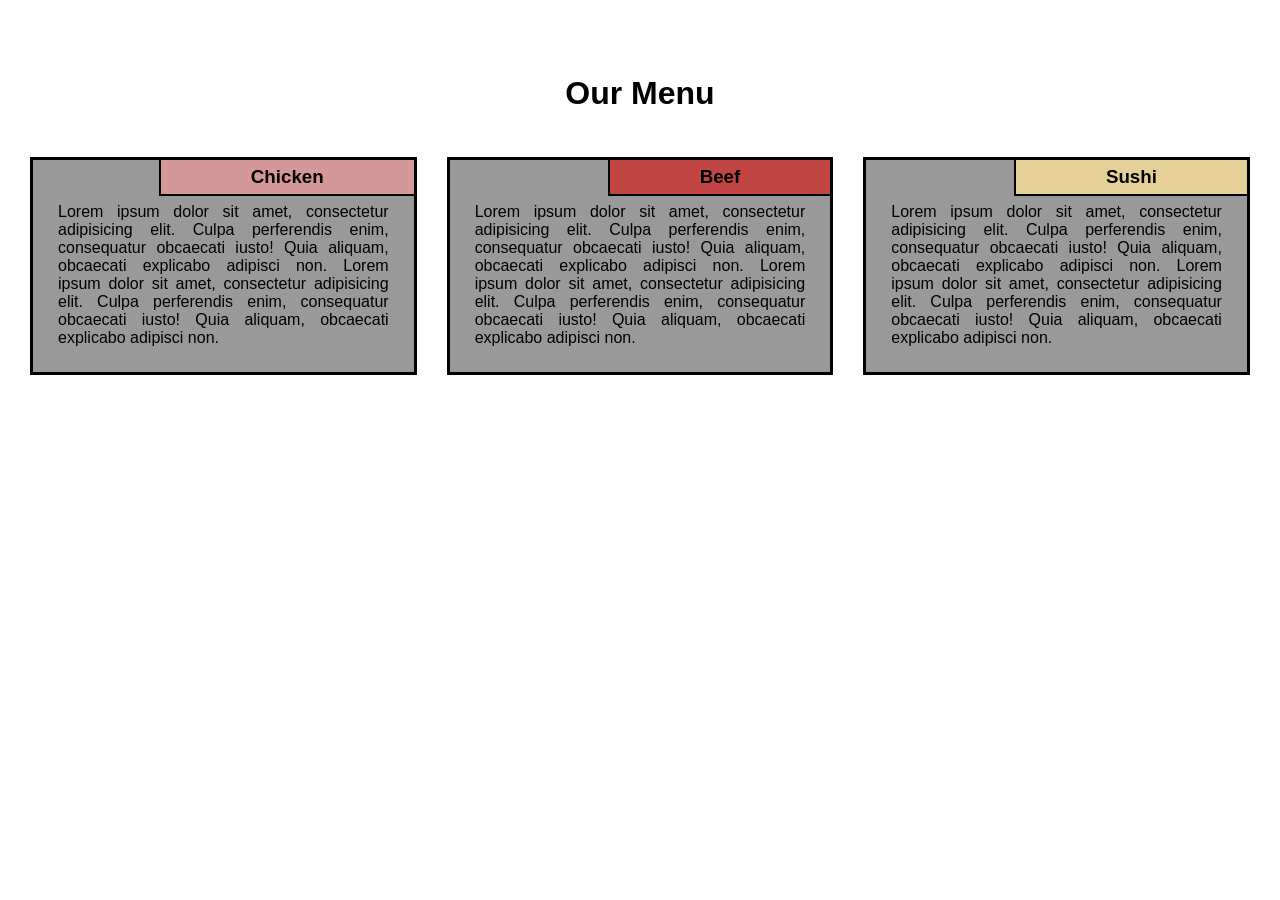
<file: module2-solution/index.html>
<!DOCTYPE html>
<html>
<head>
  <meta charset="utf-8">
  <meta name="viewport" content="width=device-width, initial-scale=1">
  <title>Assignment Solution For Module 2</title>
  <link href='css/style.css' rel='stylesheet' type='text/css'>
</head>
<body>
  <div class="container">
    <div class="row">

    <h1 class="menu-title">Our Menu</h1>
      <div class="col-lg-4">
        <div class="item">
          <div class="item-title" id="title-one">
            <h3>Chicken</h3>
          </div>
          <p>
            Lorem ipsum dolor sit amet, consectetur adipisicing elit. Culpa perferendis enim, consequatur obcaecati iusto! Quia aliquam, obcaecati explicabo adipisci non. Lorem ipsum dolor sit amet, consectetur adipisicing elit. Culpa perferendis enim, consequatur obcaecati iusto! Quia aliquam, obcaecati explicabo adipisci non.
          </p>
        </div>
      </div>
      <div class="col-lg-4">
        <div class="item">
         <div class="item-title" id="title-two">
          <h3>Beef</h3>
        </div>
        <p>
          Lorem ipsum dolor sit amet, consectetur adipisicing elit. Culpa perferendis enim, consequatur obcaecati iusto! Quia aliquam, obcaecati explicabo adipisci non. Lorem ipsum dolor sit amet, consectetur adipisicing elit. Culpa perferendis enim, consequatur obcaecati iusto! Quia aliquam, obcaecati explicabo adipisci non.
        </p>
      </div>
    </div>
    <div class="col-lg-4 col-lg-tablet">
      <div class="item">
       <div class="item-title" id="title-three">
        <h3>Sushi</h3>
      </div>
      <p>
        Lorem ipsum dolor sit amet, consectetur adipisicing elit. Culpa perferendis enim, consequatur obcaecati iusto! Quia aliquam, obcaecati explicabo adipisci non. Lorem ipsum dolor sit amet, consectetur adipisicing elit. Culpa perferendis enim, consequatur obcaecati iusto! Quia aliquam, obcaecati explicabo adipisci non.
      </p>
    </div>
  </div>

</div>
</div>
</body>
</html>
</file>
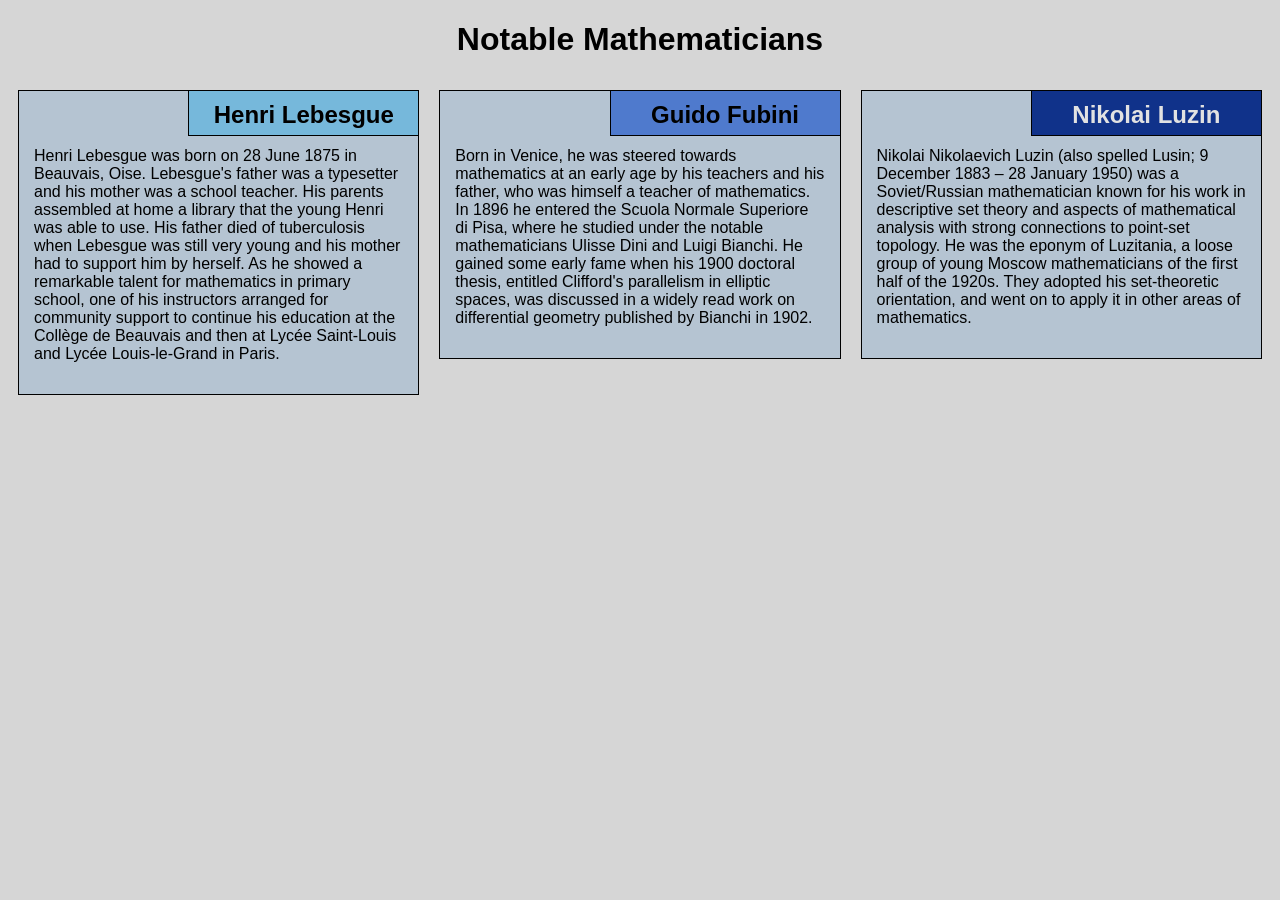
<file: module2_solution/index.html>
<!DOCTYPE html>
<html lang="en">
<head>
    <meta charset="utf-8">
    <meta name="viewport" content="width=device-width, initial-scale=1">
    <title>Assignment Solution for Module 2</title>
    <link rel="stylesheet" href="css/style.css">
</head>

<body>
    <h1>Notable Mathematicians</h1>
    <div class="row">
        <div class="col-lg-4 col-md-6 col-sm-12">
            <section class="lebesgue">
                <h2>Henri Lebesgue</h2>
                <p>
                    Henri Lebesgue was born on 28 June 1875 in Beauvais, Oise. Lebesgue's father was a typesetter and his mother was a school teacher. His parents assembled at home a library that the young Henri was able to use. His father died of tuberculosis when Lebesgue
                    was still very young and his mother had to support him by herself. As he showed a remarkable talent for mathematics in primary school, one of his instructors arranged for community support to continue his education at the Collège de
                    Beauvais and then at Lycée Saint-Louis and Lycée Louis-le-Grand in Paris.
                </p>
            </section>
        </div>
        <div class="col-lg-4 col-md-6 col-sm-12">
            <section class="fubini">
                <h2>Guido Fubini</h2>
                <p>
                    Born in Venice, he was steered towards mathematics at an early age by his teachers and his father, who was himself a teacher of mathematics. In 1896 he entered the Scuola Normale Superiore di Pisa, where he studied under the notable mathematicians Ulisse
                    Dini and Luigi Bianchi. He gained some early fame when his 1900 doctoral thesis, entitled Clifford's parallelism in elliptic spaces, was discussed in a widely read work on differential geometry published by Bianchi in 1902.
                </p>
            </section>
        </div>
        <div class="col-lg-4 col-md-12 col-sm-12">
            <section class="luzin">
                <h2>Nikolai Luzin</h2>
                <p>
                    Nikolai Nikolaevich Luzin (also spelled Lusin;   9 December 1883 – 28 January 1950) was a Soviet/Russian mathematician known for his work in descriptive set theory and aspects of mathematical analysis with strong connections to point-set topology. He was
                    the eponym of Luzitania, a loose group of young Moscow mathematicians of the first half of the 1920s. They adopted his set-theoretic orientation, and went on to apply it in other areas of mathematics.
                </p>
            </section>
        </div>
    </div>
</body>

</html>
</file>
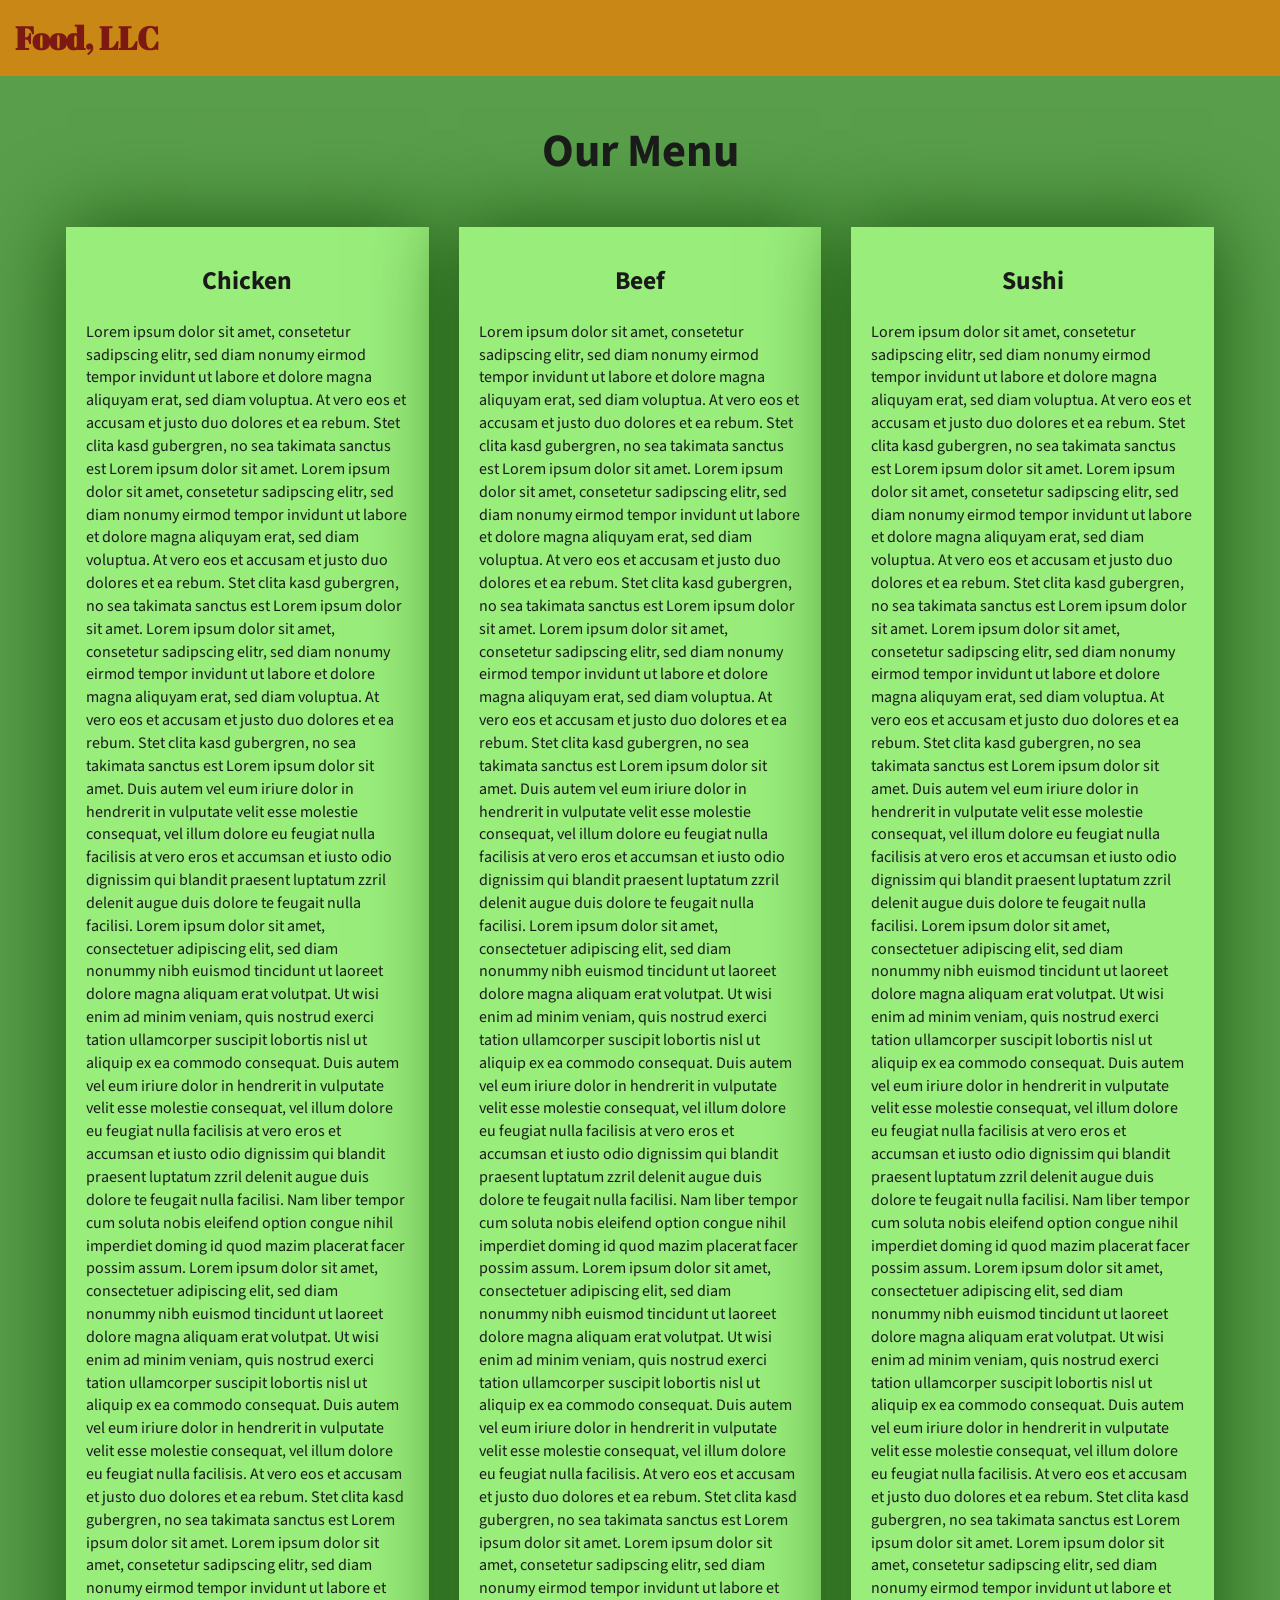
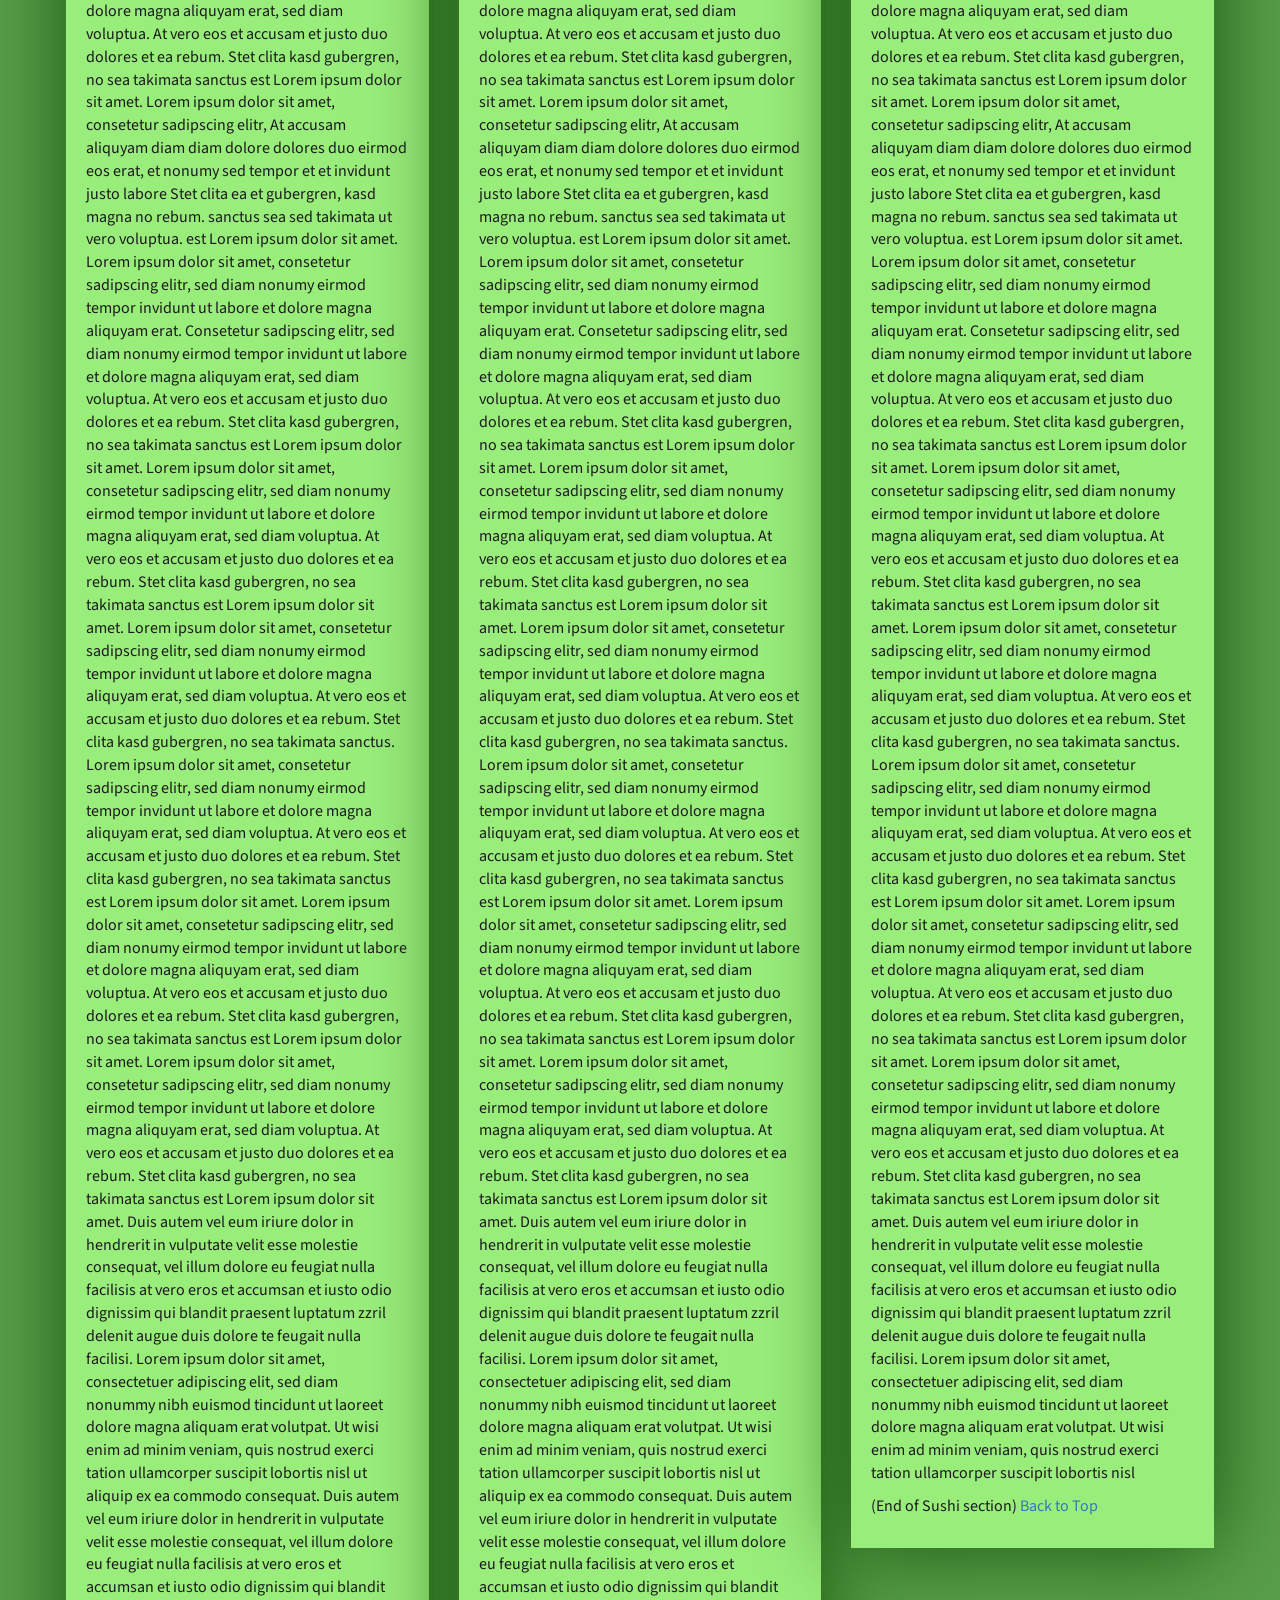
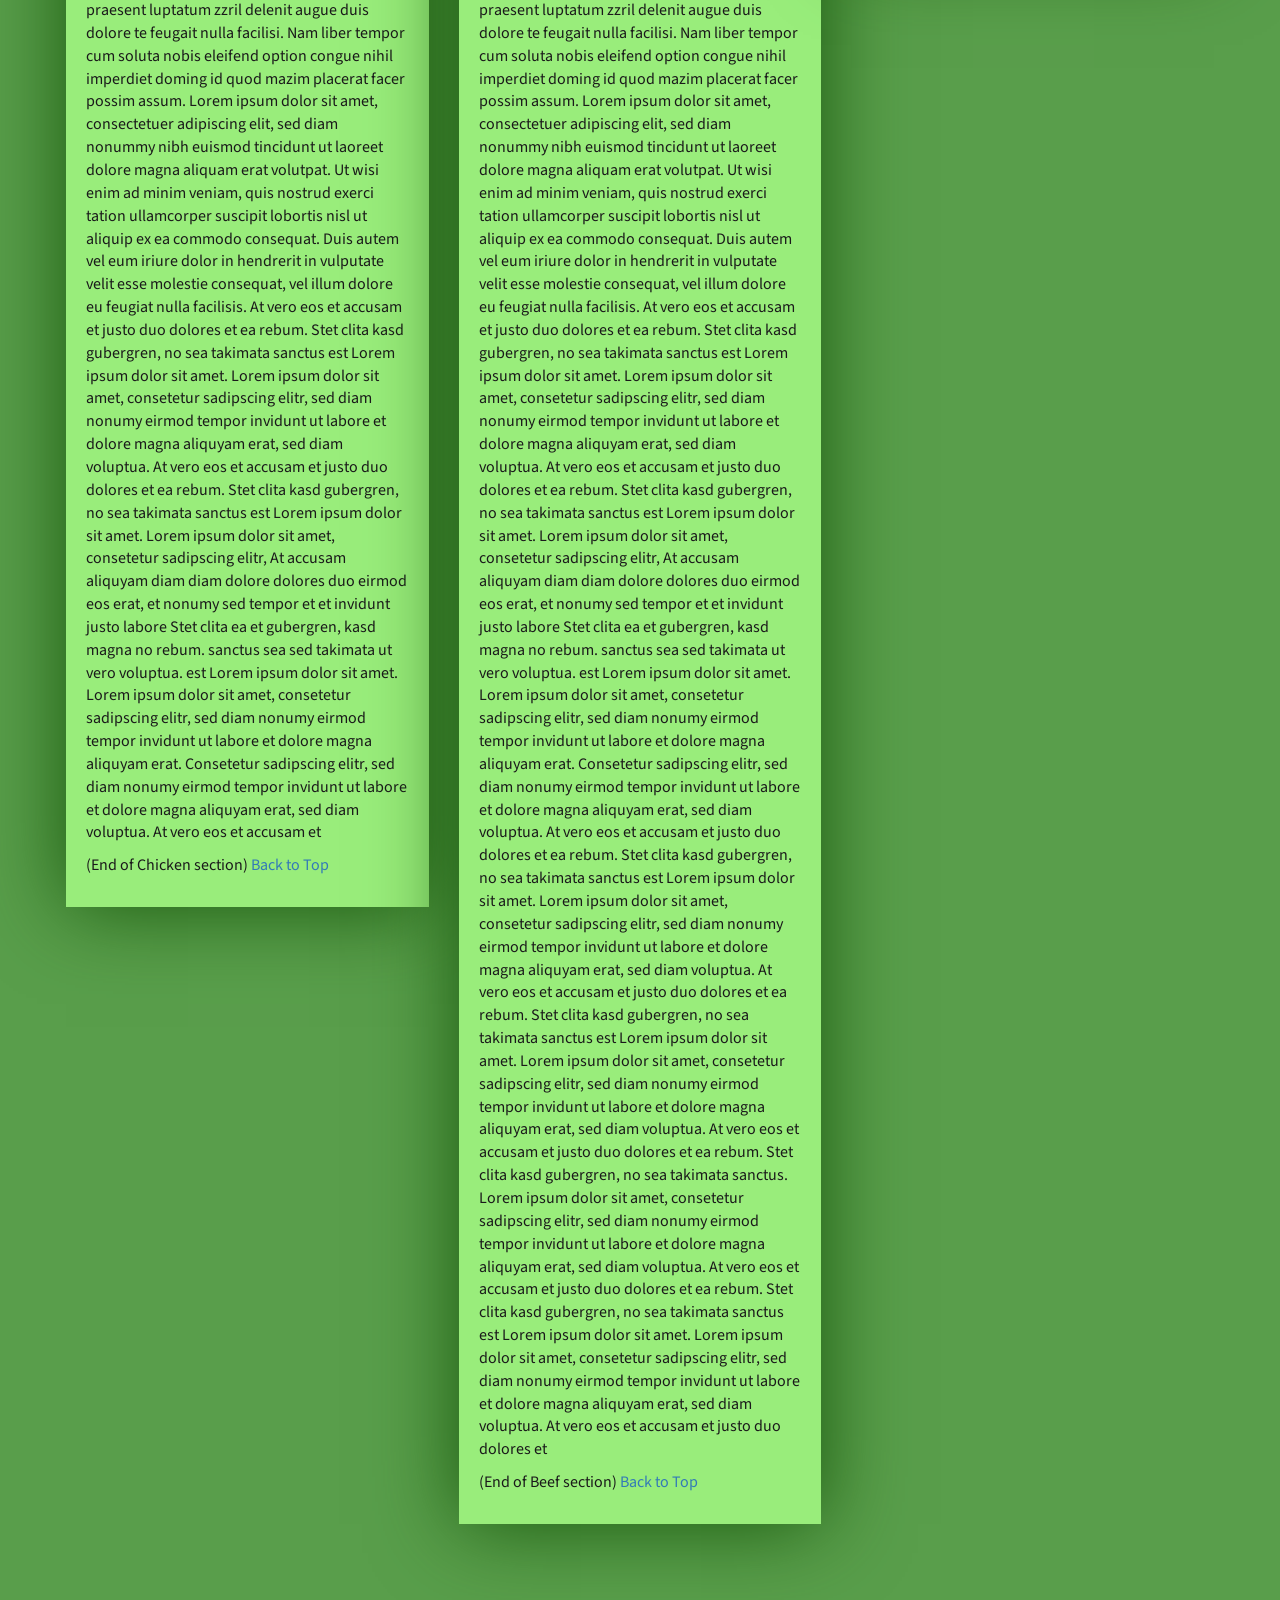
<file: module3_solution/index.html>
<!DOCTYPE html>
<html lang="zxx">

<head>
    <meta charset="utf-8">
    <meta http-equiv="X-UA-Compatible" content="IE=edge">
    <meta name="viewport" content="width=device-width, initial-scale=1">
    <title>Assignment Solution for Module 3</title>
    <link rel="stylesheet" href="css/bootstrap.min.css">
    <link rel="stylesheet" href="css/styles.css">
    <link href="https://fonts.googleapis.com/css?family=Source+Sans+Pro" rel="stylesheet">
    <link href="https://fonts.googleapis.com/css?family=Abril+Fatface" rel="stylesheet">

    <!-- HTML5 shim and Respond.js for IE8 support of HTML5 elements and media queries -->
    <!-- WARNING: Respond.js doesn't work if you view the page via file:// -->
    <!--[if lt IE 9]>
      <script src="https://oss.maxcdn.com/html5shiv/3.7.2/html5shiv.min.js"></script>
      <script src="https://oss.maxcdn.com/respond/1.4.2/respond.min.js"></script>
    <![endif]-->
</head>

<body>
    <header>
        <nav id="header-nav" class="navbar navbar-default">
            <div class="container-fluid">
                <div class="navbar-header">
                    <div class="navbar-brand">
                        <a href="index.html"><h1>Food, LLC</h1></a>
                    </div>

                    <button type="button" class="navbar-toggle collapsed visible-xs" data-toggle="collapse" data-target="#collapsable-nav" aria-expanded="false">
                        <span class="sr-only">Toggle navigation</span>
                        <span class="icon-bar"></span>
                        <span class="icon-bar"></span>
                        <span class="icon-bar"></span>
                    </button>
                </div>

                <div id="collapsable-nav" class="collapse navbar-collapse">
                    <ul id="nav-list" class="nav navbar-nav navbar-right visible-xs text-center">
                        <li>
                            <a href="#chicken-tile"><br class="hidden-xs"> Chicken</a>
                        </li>
                        <li>
                            <a href="#beef-tile"><br class="hidden-xs"> Beef</a>
                        </li>
                        <li>
                            <a href="#sushi-tile"><br class="hidden-xs"> Sushi</a>
                        </li>
                    </ul>
                </div>
            </div>
        </nav>
    </header>

    <div id="main-content" class="container">
        <h2 id="top-heading" class="text-center">Our Menu</h2>
        <div id="home-tiles" class="row">
            <div class="col-md-4 col-sm-6 col-xs-12">
                <div id="chicken-tile">
                    <section>
                        <h3 class="text-center">Chicken</h3>
                        <p>
                            Lorem ipsum dolor sit amet, consetetur sadipscing elitr, sed diam nonumy eirmod tempor invidunt ut labore et dolore magna aliquyam erat, sed diam voluptua. At vero eos et accusam et justo duo dolores et ea rebum. Stet clita kasd gubergren, no sea takimata
                            sanctus est Lorem ipsum dolor sit amet. Lorem ipsum dolor sit amet, consetetur sadipscing elitr, sed diam nonumy eirmod tempor invidunt ut labore et dolore magna aliquyam erat, sed diam voluptua. At vero eos et accusam et justo
                            duo dolores et ea rebum. Stet clita kasd gubergren, no sea takimata sanctus est Lorem ipsum dolor sit amet. Lorem ipsum dolor sit amet, consetetur sadipscing elitr, sed diam nonumy eirmod tempor invidunt ut labore et dolore
                            magna aliquyam erat, sed diam voluptua. At vero eos et accusam et justo duo dolores et ea rebum. Stet clita kasd gubergren, no sea takimata sanctus est Lorem ipsum dolor sit amet. Duis autem vel eum iriure dolor in hendrerit
                            in vulputate velit esse molestie consequat, vel illum dolore eu feugiat nulla facilisis at vero eros et accumsan et iusto odio dignissim qui blandit praesent luptatum zzril delenit augue duis dolore te feugait nulla facilisi.
                            Lorem ipsum dolor sit amet, consectetuer adipiscing elit, sed diam nonummy nibh euismod tincidunt ut laoreet dolore magna aliquam erat volutpat. Ut wisi enim ad minim veniam, quis nostrud exerci tation ullamcorper suscipit
                            lobortis nisl ut aliquip ex ea commodo consequat. Duis autem vel eum iriure dolor in hendrerit in vulputate velit esse molestie consequat, vel illum dolore eu feugiat nulla facilisis at vero eros et accumsan et iusto odio dignissim
                            qui blandit praesent luptatum zzril delenit augue duis dolore te feugait nulla facilisi. Nam liber tempor cum soluta nobis eleifend option congue nihil imperdiet doming id quod mazim placerat facer possim assum. Lorem ipsum
                            dolor sit amet, consectetuer adipiscing elit, sed diam nonummy nibh euismod tincidunt ut laoreet dolore magna aliquam erat volutpat. Ut wisi enim ad minim veniam, quis nostrud exerci tation ullamcorper suscipit lobortis nisl
                            ut aliquip ex ea commodo consequat. Duis autem vel eum iriure dolor in hendrerit in vulputate velit esse molestie consequat, vel illum dolore eu feugiat nulla facilisis. At vero eos et accusam et justo duo dolores et ea rebum.
                            Stet clita kasd gubergren, no sea takimata sanctus est Lorem ipsum dolor sit amet. Lorem ipsum dolor sit amet, consetetur sadipscing elitr, sed diam nonumy eirmod tempor invidunt ut labore et dolore magna aliquyam erat, sed
                            diam voluptua. At vero eos et accusam et justo duo dolores et ea rebum. Stet clita kasd gubergren, no sea takimata sanctus est Lorem ipsum dolor sit amet. Lorem ipsum dolor sit amet, consetetur sadipscing elitr, At accusam
                            aliquyam diam diam dolore dolores duo eirmod eos erat, et nonumy sed tempor et et invidunt justo labore Stet clita ea et gubergren, kasd magna no rebum. sanctus sea sed takimata ut vero voluptua. est Lorem ipsum dolor sit amet.
                            Lorem ipsum dolor sit amet, consetetur sadipscing elitr, sed diam nonumy eirmod tempor invidunt ut labore et dolore magna aliquyam erat. Consetetur sadipscing elitr, sed diam nonumy eirmod tempor invidunt ut labore et dolore
                            magna aliquyam erat, sed diam voluptua. At vero eos et accusam et justo duo dolores et ea rebum. Stet clita kasd gubergren, no sea takimata sanctus est Lorem ipsum dolor sit amet. Lorem ipsum dolor sit amet, consetetur sadipscing
                            elitr, sed diam nonumy eirmod tempor invidunt ut labore et dolore magna aliquyam erat, sed diam voluptua. At vero eos et accusam et justo duo dolores et ea rebum. Stet clita kasd gubergren, no sea takimata sanctus est Lorem
                            ipsum dolor sit amet. Lorem ipsum dolor sit amet, consetetur sadipscing elitr, sed diam nonumy eirmod tempor invidunt ut labore et dolore magna aliquyam erat, sed diam voluptua. At vero eos et accusam et justo duo dolores et
                            ea rebum. Stet clita kasd gubergren, no sea takimata sanctus. Lorem ipsum dolor sit amet, consetetur sadipscing elitr, sed diam nonumy eirmod tempor invidunt ut labore et dolore magna aliquyam erat, sed diam voluptua. At vero
                            eos et accusam et justo duo dolores et ea rebum. Stet clita kasd gubergren, no sea takimata sanctus est Lorem ipsum dolor sit amet. Lorem ipsum dolor sit amet, consetetur sadipscing elitr, sed diam nonumy eirmod tempor invidunt
                            ut labore et dolore magna aliquyam erat, sed diam voluptua. At vero eos et accusam et justo duo dolores et ea rebum. Stet clita kasd gubergren, no sea takimata sanctus est Lorem ipsum dolor sit amet. Lorem ipsum dolor sit amet,
                            consetetur sadipscing elitr, sed diam nonumy eirmod tempor invidunt ut labore et dolore magna aliquyam erat, sed diam voluptua. At vero eos et accusam et justo duo dolores et ea rebum. Stet clita kasd gubergren, no sea takimata
                            sanctus est Lorem ipsum dolor sit amet. Duis autem vel eum iriure dolor in hendrerit in vulputate velit esse molestie consequat, vel illum dolore eu feugiat nulla facilisis at vero eros et accumsan et iusto odio dignissim qui
                            blandit praesent luptatum zzril delenit augue duis dolore te feugait nulla facilisi. Lorem ipsum dolor sit amet, consectetuer adipiscing elit, sed diam nonummy nibh euismod tincidunt ut laoreet dolore magna aliquam erat volutpat.
                            Ut wisi enim ad minim veniam, quis nostrud exerci tation ullamcorper suscipit lobortis nisl ut aliquip ex ea commodo consequat. Duis autem vel eum iriure dolor in hendrerit in vulputate velit esse molestie consequat, vel illum
                            dolore eu feugiat nulla facilisis at vero eros et accumsan et iusto odio dignissim qui blandit praesent luptatum zzril delenit augue duis dolore te feugait nulla facilisi. Nam liber tempor cum soluta nobis eleifend option congue
                            nihil imperdiet doming id quod mazim placerat facer possim assum. Lorem ipsum dolor sit amet, consectetuer adipiscing elit, sed diam nonummy nibh euismod tincidunt ut laoreet dolore magna aliquam erat volutpat. Ut wisi enim
                            ad minim veniam, quis nostrud exerci tation ullamcorper suscipit lobortis nisl ut aliquip ex ea commodo consequat. Duis autem vel eum iriure dolor in hendrerit in vulputate velit esse molestie consequat, vel illum dolore eu
                            feugiat nulla facilisis. At vero eos et accusam et justo duo dolores et ea rebum. Stet clita kasd gubergren, no sea takimata sanctus est Lorem ipsum dolor sit amet. Lorem ipsum dolor sit amet, consetetur sadipscing elitr, sed
                            diam nonumy eirmod tempor invidunt ut labore et dolore magna aliquyam erat, sed diam voluptua. At vero eos et accusam et justo duo dolores et ea rebum. Stet clita kasd gubergren, no sea takimata sanctus est Lorem ipsum dolor
                            sit amet. Lorem ipsum dolor sit amet, consetetur sadipscing elitr, At accusam aliquyam diam diam dolore dolores duo eirmod eos erat, et nonumy sed tempor et et invidunt justo labore Stet clita ea et gubergren, kasd magna no
                            rebum. sanctus sea sed takimata ut vero voluptua. est Lorem ipsum dolor sit amet. Lorem ipsum dolor sit amet, consetetur sadipscing elitr, sed diam nonumy eirmod tempor invidunt ut labore et dolore magna aliquyam erat. Consetetur
                            sadipscing elitr, sed diam nonumy eirmod tempor invidunt ut labore et dolore magna aliquyam erat, sed diam voluptua. At vero eos et accusam et
                        </p>
                        <p>
                            (End of Chicken section) <a href="#top-heading">Back to Top</a>
                        </p>
                    </section>
                </div>
            </div>
            <div class="col-md-4 col-sm-6 col-xs-12">
                <div id="beef-tile">
                    <section>
                        <h3 class="text-center">Beef</h3>
                        <p>
                            Lorem ipsum dolor sit amet, consetetur sadipscing elitr, sed diam nonumy eirmod tempor invidunt ut labore et dolore magna aliquyam erat, sed diam voluptua. At vero eos et accusam et justo duo dolores et ea rebum. Stet clita kasd gubergren, no sea takimata
                            sanctus est Lorem ipsum dolor sit amet. Lorem ipsum dolor sit amet, consetetur sadipscing elitr, sed diam nonumy eirmod tempor invidunt ut labore et dolore magna aliquyam erat, sed diam voluptua. At vero eos et accusam et justo
                            duo dolores et ea rebum. Stet clita kasd gubergren, no sea takimata sanctus est Lorem ipsum dolor sit amet. Lorem ipsum dolor sit amet, consetetur sadipscing elitr, sed diam nonumy eirmod tempor invidunt ut labore et dolore
                            magna aliquyam erat, sed diam voluptua. At vero eos et accusam et justo duo dolores et ea rebum. Stet clita kasd gubergren, no sea takimata sanctus est Lorem ipsum dolor sit amet. Duis autem vel eum iriure dolor in hendrerit
                            in vulputate velit esse molestie consequat, vel illum dolore eu feugiat nulla facilisis at vero eros et accumsan et iusto odio dignissim qui blandit praesent luptatum zzril delenit augue duis dolore te feugait nulla facilisi.
                            Lorem ipsum dolor sit amet, consectetuer adipiscing elit, sed diam nonummy nibh euismod tincidunt ut laoreet dolore magna aliquam erat volutpat. Ut wisi enim ad minim veniam, quis nostrud exerci tation ullamcorper suscipit
                            lobortis nisl ut aliquip ex ea commodo consequat. Duis autem vel eum iriure dolor in hendrerit in vulputate velit esse molestie consequat, vel illum dolore eu feugiat nulla facilisis at vero eros et accumsan et iusto odio dignissim
                            qui blandit praesent luptatum zzril delenit augue duis dolore te feugait nulla facilisi. Nam liber tempor cum soluta nobis eleifend option congue nihil imperdiet doming id quod mazim placerat facer possim assum. Lorem ipsum
                            dolor sit amet, consectetuer adipiscing elit, sed diam nonummy nibh euismod tincidunt ut laoreet dolore magna aliquam erat volutpat. Ut wisi enim ad minim veniam, quis nostrud exerci tation ullamcorper suscipit lobortis nisl
                            ut aliquip ex ea commodo consequat. Duis autem vel eum iriure dolor in hendrerit in vulputate velit esse molestie consequat, vel illum dolore eu feugiat nulla facilisis. At vero eos et accusam et justo duo dolores et ea rebum.
                            Stet clita kasd gubergren, no sea takimata sanctus est Lorem ipsum dolor sit amet. Lorem ipsum dolor sit amet, consetetur sadipscing elitr, sed diam nonumy eirmod tempor invidunt ut labore et dolore magna aliquyam erat, sed
                            diam voluptua. At vero eos et accusam et justo duo dolores et ea rebum. Stet clita kasd gubergren, no sea takimata sanctus est Lorem ipsum dolor sit amet. Lorem ipsum dolor sit amet, consetetur sadipscing elitr, At accusam
                            aliquyam diam diam dolore dolores duo eirmod eos erat, et nonumy sed tempor et et invidunt justo labore Stet clita ea et gubergren, kasd magna no rebum. sanctus sea sed takimata ut vero voluptua. est Lorem ipsum dolor sit amet.
                            Lorem ipsum dolor sit amet, consetetur sadipscing elitr, sed diam nonumy eirmod tempor invidunt ut labore et dolore magna aliquyam erat. Consetetur sadipscing elitr, sed diam nonumy eirmod tempor invidunt ut labore et dolore
                            magna aliquyam erat, sed diam voluptua. At vero eos et accusam et justo duo dolores et ea rebum. Stet clita kasd gubergren, no sea takimata sanctus est Lorem ipsum dolor sit amet. Lorem ipsum dolor sit amet, consetetur sadipscing
                            elitr, sed diam nonumy eirmod tempor invidunt ut labore et dolore magna aliquyam erat, sed diam voluptua. At vero eos et accusam et justo duo dolores et ea rebum. Stet clita kasd gubergren, no sea takimata sanctus est Lorem
                            ipsum dolor sit amet. Lorem ipsum dolor sit amet, consetetur sadipscing elitr, sed diam nonumy eirmod tempor invidunt ut labore et dolore magna aliquyam erat, sed diam voluptua. At vero eos et accusam et justo duo dolores et
                            ea rebum. Stet clita kasd gubergren, no sea takimata sanctus. Lorem ipsum dolor sit amet, consetetur sadipscing elitr, sed diam nonumy eirmod tempor invidunt ut labore et dolore magna aliquyam erat, sed diam voluptua. At vero
                            eos et accusam et justo duo dolores et ea rebum. Stet clita kasd gubergren, no sea takimata sanctus est Lorem ipsum dolor sit amet. Lorem ipsum dolor sit amet, consetetur sadipscing elitr, sed diam nonumy eirmod tempor invidunt
                            ut labore et dolore magna aliquyam erat, sed diam voluptua. At vero eos et accusam et justo duo dolores et ea rebum. Stet clita kasd gubergren, no sea takimata sanctus est Lorem ipsum dolor sit amet. Lorem ipsum dolor sit amet,
                            consetetur sadipscing elitr, sed diam nonumy eirmod tempor invidunt ut labore et dolore magna aliquyam erat, sed diam voluptua. At vero eos et accusam et justo duo dolores et ea rebum. Stet clita kasd gubergren, no sea takimata
                            sanctus est Lorem ipsum dolor sit amet. Duis autem vel eum iriure dolor in hendrerit in vulputate velit esse molestie consequat, vel illum dolore eu feugiat nulla facilisis at vero eros et accumsan et iusto odio dignissim qui
                            blandit praesent luptatum zzril delenit augue duis dolore te feugait nulla facilisi. Lorem ipsum dolor sit amet, consectetuer adipiscing elit, sed diam nonummy nibh euismod tincidunt ut laoreet dolore magna aliquam erat volutpat.
                            Ut wisi enim ad minim veniam, quis nostrud exerci tation ullamcorper suscipit lobortis nisl ut aliquip ex ea commodo consequat. Duis autem vel eum iriure dolor in hendrerit in vulputate velit esse molestie consequat, vel illum
                            dolore eu feugiat nulla facilisis at vero eros et accumsan et iusto odio dignissim qui blandit praesent luptatum zzril delenit augue duis dolore te feugait nulla facilisi. Nam liber tempor cum soluta nobis eleifend option congue
                            nihil imperdiet doming id quod mazim placerat facer possim assum. Lorem ipsum dolor sit amet, consectetuer adipiscing elit, sed diam nonummy nibh euismod tincidunt ut laoreet dolore magna aliquam erat volutpat. Ut wisi enim
                            ad minim veniam, quis nostrud exerci tation ullamcorper suscipit lobortis nisl ut aliquip ex ea commodo consequat. Duis autem vel eum iriure dolor in hendrerit in vulputate velit esse molestie consequat, vel illum dolore eu
                            feugiat nulla facilisis. At vero eos et accusam et justo duo dolores et ea rebum. Stet clita kasd gubergren, no sea takimata sanctus est Lorem ipsum dolor sit amet. Lorem ipsum dolor sit amet, consetetur sadipscing elitr, sed
                            diam nonumy eirmod tempor invidunt ut labore et dolore magna aliquyam erat, sed diam voluptua. At vero eos et accusam et justo duo dolores et ea rebum. Stet clita kasd gubergren, no sea takimata sanctus est Lorem ipsum dolor
                            sit amet. Lorem ipsum dolor sit amet, consetetur sadipscing elitr, At accusam aliquyam diam diam dolore dolores duo eirmod eos erat, et nonumy sed tempor et et invidunt justo labore Stet clita ea et gubergren, kasd magna no
                            rebum. sanctus sea sed takimata ut vero voluptua. est Lorem ipsum dolor sit amet. Lorem ipsum dolor sit amet, consetetur sadipscing elitr, sed diam nonumy eirmod tempor invidunt ut labore et dolore magna aliquyam erat. Consetetur
                            sadipscing elitr, sed diam nonumy eirmod tempor invidunt ut labore et dolore magna aliquyam erat, sed diam voluptua. At vero eos et accusam et justo duo dolores et ea rebum. Stet clita kasd gubergren, no sea takimata sanctus
                            est Lorem ipsum dolor sit amet. Lorem ipsum dolor sit amet, consetetur sadipscing elitr, sed diam nonumy eirmod tempor invidunt ut labore et dolore magna aliquyam erat, sed diam voluptua. At vero eos et accusam et justo duo
                            dolores et ea rebum. Stet clita kasd gubergren, no sea takimata sanctus est Lorem ipsum dolor sit amet. Lorem ipsum dolor sit amet, consetetur sadipscing elitr, sed diam nonumy eirmod tempor invidunt ut labore et dolore magna
                            aliquyam erat, sed diam voluptua. At vero eos et accusam et justo duo dolores et ea rebum. Stet clita kasd gubergren, no sea takimata sanctus. Lorem ipsum dolor sit amet, consetetur sadipscing elitr, sed diam nonumy eirmod
                            tempor invidunt ut labore et dolore magna aliquyam erat, sed diam voluptua. At vero eos et accusam et justo duo dolores et ea rebum. Stet clita kasd gubergren, no sea takimata sanctus est Lorem ipsum dolor sit amet. Lorem ipsum
                            dolor sit amet, consetetur sadipscing elitr, sed diam nonumy eirmod tempor invidunt ut labore et dolore magna aliquyam erat, sed diam voluptua. At vero eos et accusam et justo duo dolores et
                        </p>
                        <p>
                            (End of Beef section) <a href="#top-heading">Back to Top</a>
                        </p>
                    </section>
                </div>
            </div>
            <!-- <div class="clearfix visible-md-block"></div> -->
            <div class="col-md-4 col-sm-12 col-xs-12">
                <div id="sushi-tile">
                    <section>
                        <h3 class="text-center">Sushi</h3>
                        <p>
                            Lorem ipsum dolor sit amet, consetetur sadipscing elitr, sed diam nonumy eirmod tempor invidunt ut labore et dolore magna aliquyam erat, sed diam voluptua. At vero eos et accusam et justo duo dolores et ea rebum. Stet clita kasd gubergren, no sea takimata
                            sanctus est Lorem ipsum dolor sit amet. Lorem ipsum dolor sit amet, consetetur sadipscing elitr, sed diam nonumy eirmod tempor invidunt ut labore et dolore magna aliquyam erat, sed diam voluptua. At vero eos et accusam et justo
                            duo dolores et ea rebum. Stet clita kasd gubergren, no sea takimata sanctus est Lorem ipsum dolor sit amet. Lorem ipsum dolor sit amet, consetetur sadipscing elitr, sed diam nonumy eirmod tempor invidunt ut labore et dolore
                            magna aliquyam erat, sed diam voluptua. At vero eos et accusam et justo duo dolores et ea rebum. Stet clita kasd gubergren, no sea takimata sanctus est Lorem ipsum dolor sit amet. Duis autem vel eum iriure dolor in hendrerit
                            in vulputate velit esse molestie consequat, vel illum dolore eu feugiat nulla facilisis at vero eros et accumsan et iusto odio dignissim qui blandit praesent luptatum zzril delenit augue duis dolore te feugait nulla facilisi.
                            Lorem ipsum dolor sit amet, consectetuer adipiscing elit, sed diam nonummy nibh euismod tincidunt ut laoreet dolore magna aliquam erat volutpat. Ut wisi enim ad minim veniam, quis nostrud exerci tation ullamcorper suscipit
                            lobortis nisl ut aliquip ex ea commodo consequat. Duis autem vel eum iriure dolor in hendrerit in vulputate velit esse molestie consequat, vel illum dolore eu feugiat nulla facilisis at vero eros et accumsan et iusto odio dignissim
                            qui blandit praesent luptatum zzril delenit augue duis dolore te feugait nulla facilisi. Nam liber tempor cum soluta nobis eleifend option congue nihil imperdiet doming id quod mazim placerat facer possim assum. Lorem ipsum
                            dolor sit amet, consectetuer adipiscing elit, sed diam nonummy nibh euismod tincidunt ut laoreet dolore magna aliquam erat volutpat. Ut wisi enim ad minim veniam, quis nostrud exerci tation ullamcorper suscipit lobortis nisl
                            ut aliquip ex ea commodo consequat. Duis autem vel eum iriure dolor in hendrerit in vulputate velit esse molestie consequat, vel illum dolore eu feugiat nulla facilisis. At vero eos et accusam et justo duo dolores et ea rebum.
                            Stet clita kasd gubergren, no sea takimata sanctus est Lorem ipsum dolor sit amet. Lorem ipsum dolor sit amet, consetetur sadipscing elitr, sed diam nonumy eirmod tempor invidunt ut labore et dolore magna aliquyam erat, sed
                            diam voluptua. At vero eos et accusam et justo duo dolores et ea rebum. Stet clita kasd gubergren, no sea takimata sanctus est Lorem ipsum dolor sit amet. Lorem ipsum dolor sit amet, consetetur sadipscing elitr, At accusam
                            aliquyam diam diam dolore dolores duo eirmod eos erat, et nonumy sed tempor et et invidunt justo labore Stet clita ea et gubergren, kasd magna no rebum. sanctus sea sed takimata ut vero voluptua. est Lorem ipsum dolor sit amet.
                            Lorem ipsum dolor sit amet, consetetur sadipscing elitr, sed diam nonumy eirmod tempor invidunt ut labore et dolore magna aliquyam erat. Consetetur sadipscing elitr, sed diam nonumy eirmod tempor invidunt ut labore et dolore
                            magna aliquyam erat, sed diam voluptua. At vero eos et accusam et justo duo dolores et ea rebum. Stet clita kasd gubergren, no sea takimata sanctus est Lorem ipsum dolor sit amet. Lorem ipsum dolor sit amet, consetetur sadipscing
                            elitr, sed diam nonumy eirmod tempor invidunt ut labore et dolore magna aliquyam erat, sed diam voluptua. At vero eos et accusam et justo duo dolores et ea rebum. Stet clita kasd gubergren, no sea takimata sanctus est Lorem
                            ipsum dolor sit amet. Lorem ipsum dolor sit amet, consetetur sadipscing elitr, sed diam nonumy eirmod tempor invidunt ut labore et dolore magna aliquyam erat, sed diam voluptua. At vero eos et accusam et justo duo dolores et
                            ea rebum. Stet clita kasd gubergren, no sea takimata sanctus. Lorem ipsum dolor sit amet, consetetur sadipscing elitr, sed diam nonumy eirmod tempor invidunt ut labore et dolore magna aliquyam erat, sed diam voluptua. At vero
                            eos et accusam et justo duo dolores et ea rebum. Stet clita kasd gubergren, no sea takimata sanctus est Lorem ipsum dolor sit amet. Lorem ipsum dolor sit amet, consetetur sadipscing elitr, sed diam nonumy eirmod tempor invidunt
                            ut labore et dolore magna aliquyam erat, sed diam voluptua. At vero eos et accusam et justo duo dolores et ea rebum. Stet clita kasd gubergren, no sea takimata sanctus est Lorem ipsum dolor sit amet. Lorem ipsum dolor sit amet,
                            consetetur sadipscing elitr, sed diam nonumy eirmod tempor invidunt ut labore et dolore magna aliquyam erat, sed diam voluptua. At vero eos et accusam et justo duo dolores et ea rebum. Stet clita kasd gubergren, no sea takimata
                            sanctus est Lorem ipsum dolor sit amet. Duis autem vel eum iriure dolor in hendrerit in vulputate velit esse molestie consequat, vel illum dolore eu feugiat nulla facilisis at vero eros et accumsan et iusto odio dignissim qui
                            blandit praesent luptatum zzril delenit augue duis dolore te feugait nulla facilisi. Lorem ipsum dolor sit amet, consectetuer adipiscing elit, sed diam nonummy nibh euismod tincidunt ut laoreet dolore magna aliquam erat volutpat.
                            Ut wisi enim ad minim veniam, quis nostrud exerci tation ullamcorper suscipit lobortis nisl
                        </p>
                        <p>
                            (End of Sushi section) <a href="#top-heading">Back to Top</a>
                        </p>
                    </section>
                </div>
            </div>
            <!-- <div class="clearfix visible-lg-block"></div> -->
        </div>
    </div>
    <div class="clearfix visible-lg-block"></div>


    <!-- jQuery (Bootstrap JS plugins depend on it) -->
    <script src="js/jquery-3.1.1.min.js"></script>
    <script src="js/bootstrap.min.js"></script>
    <!-- <script src="js/script.js"></script> -->

</body>

</html>
</file>
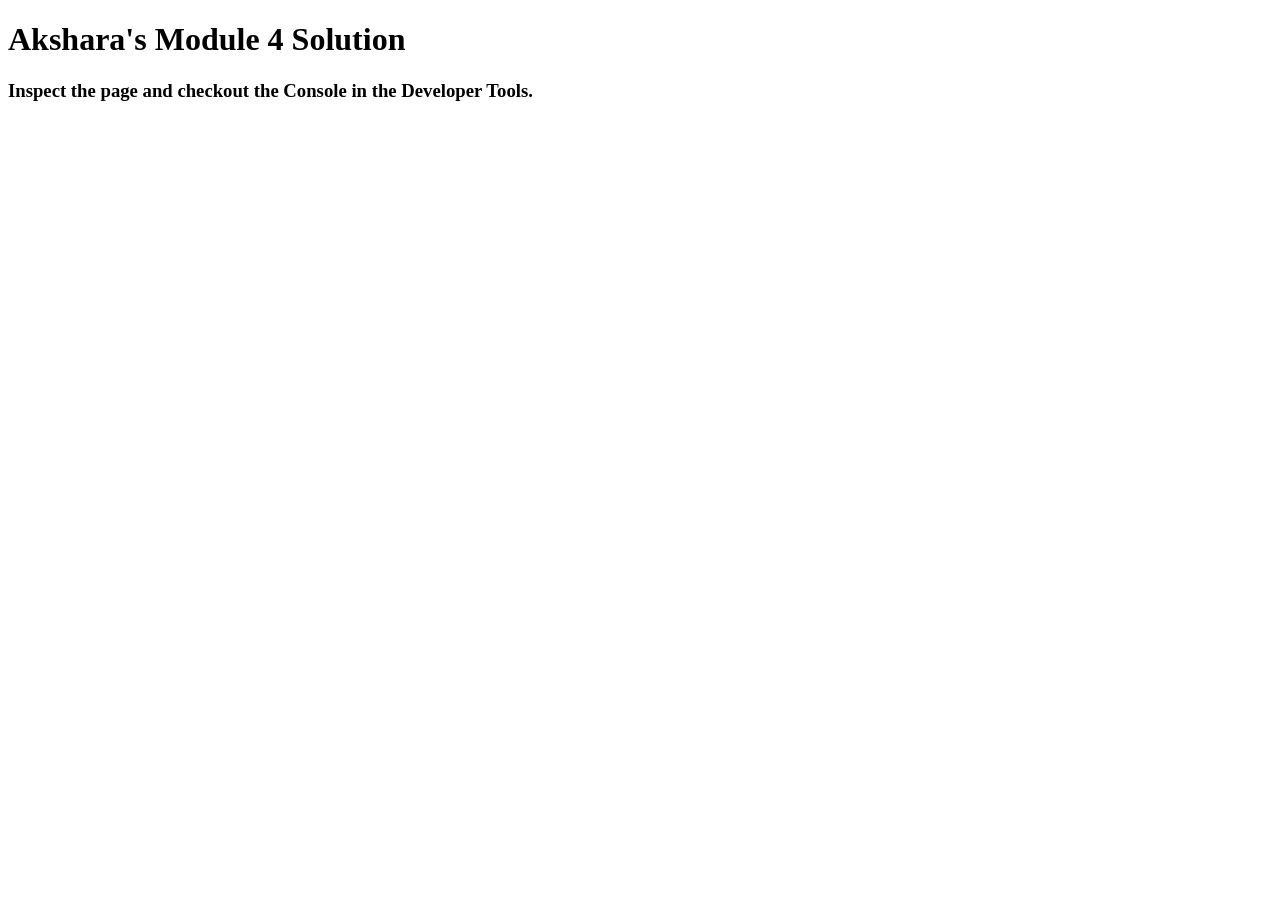
<file: module4-assignment/index.html>
<!DOCTYPE html>
<html>
<head>
  <meta charset="utf-8">
  <title>Module 4 Solution</title>
  <script>
    var names = []; // DO NOT REMOVE
  </script>
  <script src="SpeakHello.js"></script>
  <script src="SpeakGoodBye.js"></script>
  <script src="script.js"></script>
</head>
<body>
  <h1>Akshara's Module 4 Solution</h1>
  <h3>Inspect the page and checkout the Console in the Developer Tools.</h3>
</body>
</html>
</file>
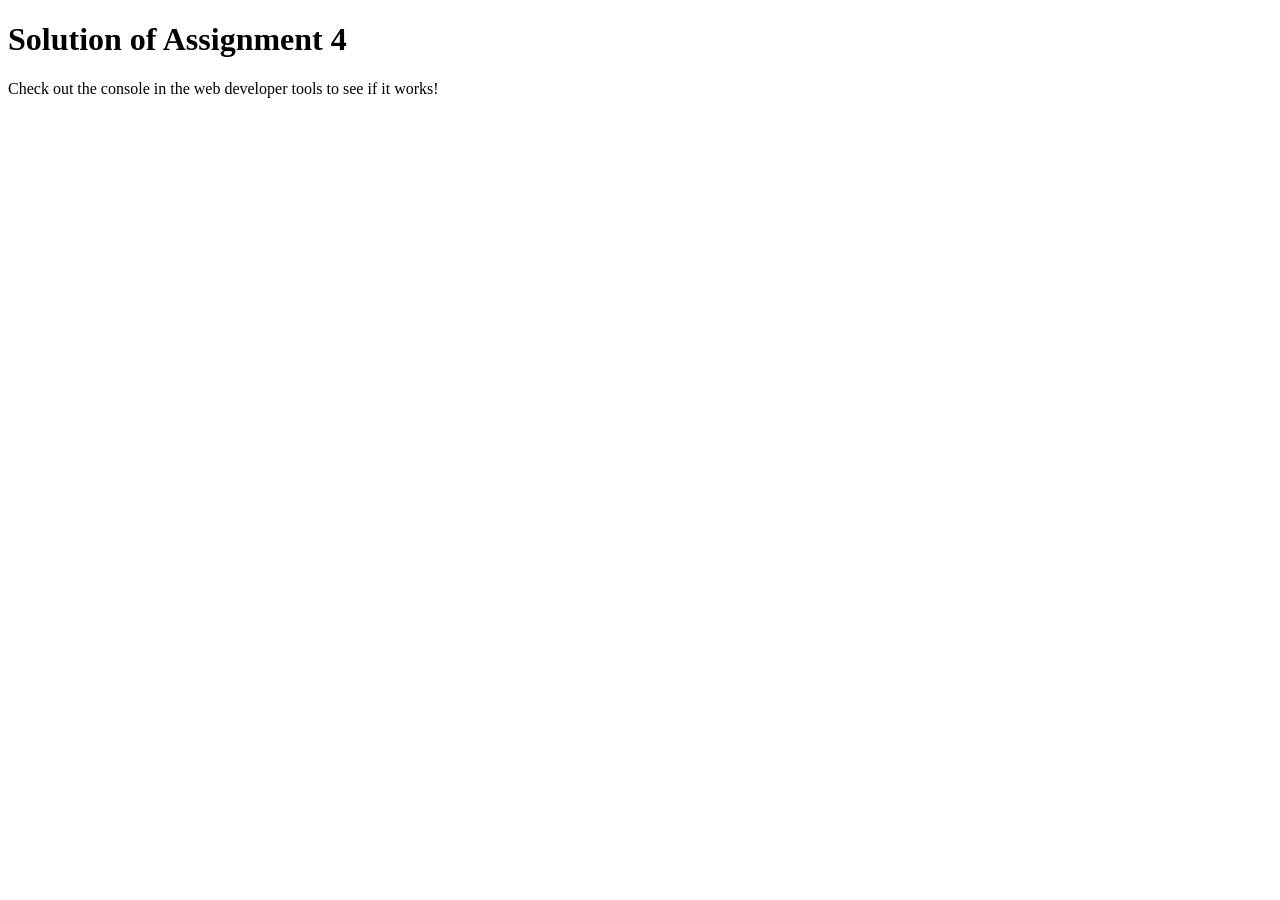
<file: module4_solution/index.html>
<!DOCTYPE html>
<html>

<head>
    <meta charset="utf-8">
    <title>Assignment Solution for Module 4</title>
    <script src="SpeakHello.js"></script>
    <script src="SpeakGoodBye.js"></script>
    <script src="script.js"></script>
</head>

<body>
    <h1>Solution of Assignment 4</h1>
    <p>Check out the console in the web developer tools to see if it works!</p>
</body>

</html>
</file>
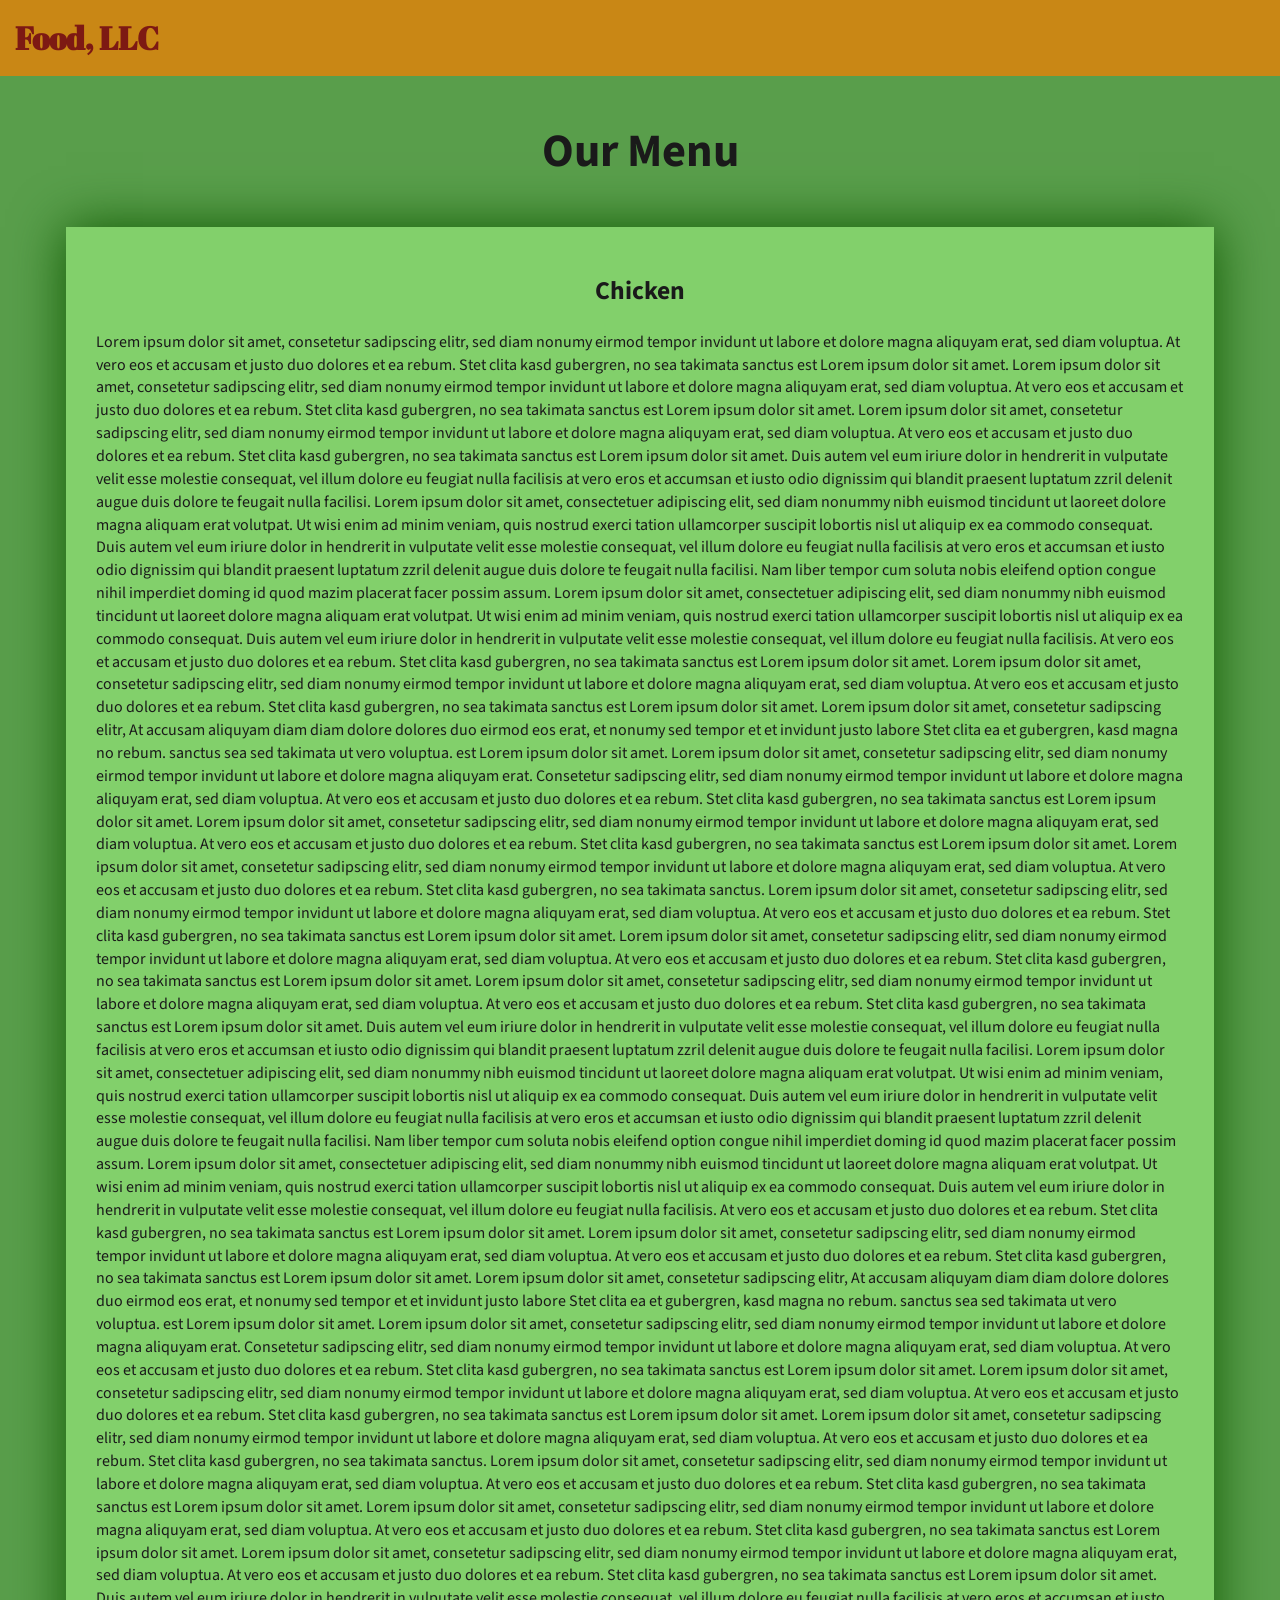
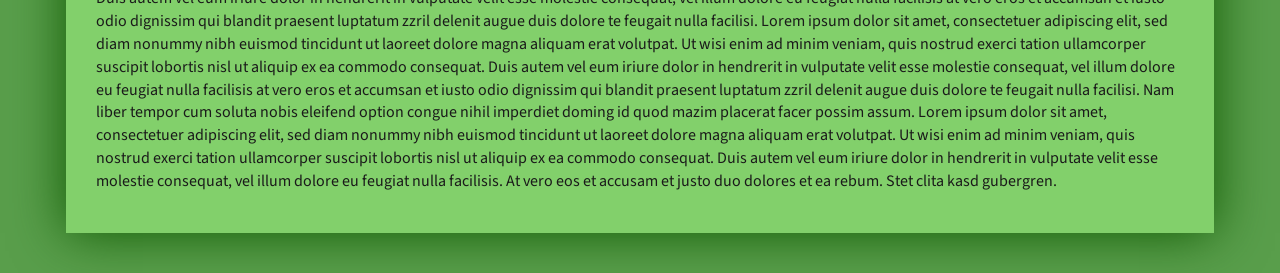
<file: module3_solution/index_basic.html>
<!DOCTYPE html>
<html lang="zxx">

<head>
    <meta charset="utf-8">
    <meta http-equiv="X-UA-Compatible" content="IE=edge">
    <meta name="viewport" content="width=device-width, initial-scale=1">
    <title>Assignment Solution for Module 3</title>
    <link rel="stylesheet" href="css/bootstrap.min.css">
    <link rel="stylesheet" href="css/styles_basic.css">
    <link href="https://fonts.googleapis.com/css?family=Source+Sans+Pro" rel="stylesheet">
    <link href="https://fonts.googleapis.com/css?family=Abril+Fatface" rel="stylesheet">

    <!-- HTML5 shim and Respond.js for IE8 support of HTML5 elements and media queries -->
    <!-- WARNING: Respond.js doesn't work if you view the page via file:// -->
    <!--[if lt IE 9]>
      <script src="https://oss.maxcdn.com/html5shiv/3.7.2/html5shiv.min.js"></script>
      <script src="https://oss.maxcdn.com/respond/1.4.2/respond.min.js"></script>
    <![endif]-->
</head>

<body>
    <header>
        <nav id="header-nav" class="navbar navbar-default">
            <div class="container-fluid">
                <div class="navbar-header">
                    <div class="navbar-brand">
                        <a href="index_basic.html"><h1>Food, LLC</h1></a>
                    </div>

                    <button type="button" class="navbar-toggle collapsed visible-xs" data-toggle="collapse" data-target="#collapsable-nav" aria-expanded="false">
                        <span class="sr-only">Toggle navigation</span>
                        <span class="icon-bar"></span>
                        <span class="icon-bar"></span>
                        <span class="icon-bar"></span>
                    </button>
                </div>

                <div id="collapsable-nav" class="collapse navbar-collapse">
                    <ul id="nav-list" class="nav navbar-nav navbar-right visible-xs text-center">
                        <li>
                            <a><br class="hidden-xs"> Chicken</a>
                        </li>
                        <li>
                            <a><br class="hidden-xs"> Beef</a>
                        </li>
                        <li>
                            <a><br class="hidden-xs"> Sushi</a>
                        </li>
                    </ul>
                </div>
            </div>
        </nav>
    </header>

    <div id="main-content" class="container">
        <h2 id="top-heading" class="text-center">Our Menu</h2>
        <section id="main-section">
            <h3 class="text-center">Chicken</h3>
            <p>
                Lorem ipsum dolor sit amet, consetetur sadipscing elitr, sed diam nonumy eirmod tempor invidunt ut labore et dolore magna aliquyam erat, sed diam voluptua. At vero eos et accusam et justo duo dolores et ea rebum. Stet clita kasd gubergren, no sea takimata
                sanctus est Lorem ipsum dolor sit amet. Lorem ipsum dolor sit amet, consetetur sadipscing elitr, sed diam nonumy eirmod tempor invidunt ut labore et dolore magna aliquyam erat, sed diam voluptua. At vero eos et accusam et justo duo dolores
                et ea rebum. Stet clita kasd gubergren, no sea takimata sanctus est Lorem ipsum dolor sit amet. Lorem ipsum dolor sit amet, consetetur sadipscing elitr, sed diam nonumy eirmod tempor invidunt ut labore et dolore magna aliquyam erat, sed
                diam voluptua. At vero eos et accusam et justo duo dolores et ea rebum. Stet clita kasd gubergren, no sea takimata sanctus est Lorem ipsum dolor sit amet. Duis autem vel eum iriure dolor in hendrerit in vulputate velit esse molestie consequat,
                vel illum dolore eu feugiat nulla facilisis at vero eros et accumsan et iusto odio dignissim qui blandit praesent luptatum zzril delenit augue duis dolore te feugait nulla facilisi. Lorem ipsum dolor sit amet, consectetuer adipiscing elit,
                sed diam nonummy nibh euismod tincidunt ut laoreet dolore magna aliquam erat volutpat. Ut wisi enim ad minim veniam, quis nostrud exerci tation ullamcorper suscipit lobortis nisl ut aliquip ex ea commodo consequat. Duis autem vel eum iriure
                dolor in hendrerit in vulputate velit esse molestie consequat, vel illum dolore eu feugiat nulla facilisis at vero eros et accumsan et iusto odio dignissim qui blandit praesent luptatum zzril delenit augue duis dolore te feugait nulla
                facilisi. Nam liber tempor cum soluta nobis eleifend option congue nihil imperdiet doming id quod mazim placerat facer possim assum. Lorem ipsum dolor sit amet, consectetuer adipiscing elit, sed diam nonummy nibh euismod tincidunt ut laoreet
                dolore magna aliquam erat volutpat. Ut wisi enim ad minim veniam, quis nostrud exerci tation ullamcorper suscipit lobortis nisl ut aliquip ex ea commodo consequat. Duis autem vel eum iriure dolor in hendrerit in vulputate velit esse molestie
                consequat, vel illum dolore eu feugiat nulla facilisis. At vero eos et accusam et justo duo dolores et ea rebum. Stet clita kasd gubergren, no sea takimata sanctus est Lorem ipsum dolor sit amet. Lorem ipsum dolor sit amet, consetetur
                sadipscing elitr, sed diam nonumy eirmod tempor invidunt ut labore et dolore magna aliquyam erat, sed diam voluptua. At vero eos et accusam et justo duo dolores et ea rebum. Stet clita kasd gubergren, no sea takimata sanctus est Lorem
                ipsum dolor sit amet. Lorem ipsum dolor sit amet, consetetur sadipscing elitr, At accusam aliquyam diam diam dolore dolores duo eirmod eos erat, et nonumy sed tempor et et invidunt justo labore Stet clita ea et gubergren, kasd magna no
                rebum. sanctus sea sed takimata ut vero voluptua. est Lorem ipsum dolor sit amet. Lorem ipsum dolor sit amet, consetetur sadipscing elitr, sed diam nonumy eirmod tempor invidunt ut labore et dolore magna aliquyam erat. Consetetur sadipscing
                elitr, sed diam nonumy eirmod tempor invidunt ut labore et dolore magna aliquyam erat, sed diam voluptua. At vero eos et accusam et justo duo dolores et ea rebum. Stet clita kasd gubergren, no sea takimata sanctus est Lorem ipsum dolor
                sit amet. Lorem ipsum dolor sit amet, consetetur sadipscing elitr, sed diam nonumy eirmod tempor invidunt ut labore et dolore magna aliquyam erat, sed diam voluptua. At vero eos et accusam et justo duo dolores et ea rebum. Stet clita kasd
                gubergren, no sea takimata sanctus est Lorem ipsum dolor sit amet. Lorem ipsum dolor sit amet, consetetur sadipscing elitr, sed diam nonumy eirmod tempor invidunt ut labore et dolore magna aliquyam erat, sed diam voluptua. At vero eos
                et accusam et justo duo dolores et ea rebum. Stet clita kasd gubergren, no sea takimata sanctus. Lorem ipsum dolor sit amet, consetetur sadipscing elitr, sed diam nonumy eirmod tempor invidunt ut labore et dolore magna aliquyam erat, sed
                diam voluptua. At vero eos et accusam et justo duo dolores et ea rebum. Stet clita kasd gubergren, no sea takimata sanctus est Lorem ipsum dolor sit amet. Lorem ipsum dolor sit amet, consetetur sadipscing elitr, sed diam nonumy eirmod
                tempor invidunt ut labore et dolore magna aliquyam erat, sed diam voluptua. At vero eos et accusam et justo duo dolores et ea rebum. Stet clita kasd gubergren, no sea takimata sanctus est Lorem ipsum dolor sit amet. Lorem ipsum dolor sit
                amet, consetetur sadipscing elitr, sed diam nonumy eirmod tempor invidunt ut labore et dolore magna aliquyam erat, sed diam voluptua. At vero eos et accusam et justo duo dolores et ea rebum. Stet clita kasd gubergren, no sea takimata sanctus
                est Lorem ipsum dolor sit amet. Duis autem vel eum iriure dolor in hendrerit in vulputate velit esse molestie consequat, vel illum dolore eu feugiat nulla facilisis at vero eros et accumsan et iusto odio dignissim qui blandit praesent
                luptatum zzril delenit augue duis dolore te feugait nulla facilisi. Lorem ipsum dolor sit amet, consectetuer adipiscing elit, sed diam nonummy nibh euismod tincidunt ut laoreet dolore magna aliquam erat volutpat. Ut wisi enim ad minim
                veniam, quis nostrud exerci tation ullamcorper suscipit lobortis nisl ut aliquip ex ea commodo consequat. Duis autem vel eum iriure dolor in hendrerit in vulputate velit esse molestie consequat, vel illum dolore eu feugiat nulla facilisis
                at vero eros et accumsan et iusto odio dignissim qui blandit praesent luptatum zzril delenit augue duis dolore te feugait nulla facilisi. Nam liber tempor cum soluta nobis eleifend option congue nihil imperdiet doming id quod mazim placerat
                facer possim assum. Lorem ipsum dolor sit amet, consectetuer adipiscing elit, sed diam nonummy nibh euismod tincidunt ut laoreet dolore magna aliquam erat volutpat. Ut wisi enim ad minim veniam, quis nostrud exerci tation ullamcorper suscipit
                lobortis nisl ut aliquip ex ea commodo consequat. Duis autem vel eum iriure dolor in hendrerit in vulputate velit esse molestie consequat, vel illum dolore eu feugiat nulla facilisis. At vero eos et accusam et justo duo dolores et ea rebum.
                Stet clita kasd gubergren, no sea takimata sanctus est Lorem ipsum dolor sit amet. Lorem ipsum dolor sit amet, consetetur sadipscing elitr, sed diam nonumy eirmod tempor invidunt ut labore et dolore magna aliquyam erat, sed diam voluptua.
                At vero eos et accusam et justo duo dolores et ea rebum. Stet clita kasd gubergren, no sea takimata sanctus est Lorem ipsum dolor sit amet. Lorem ipsum dolor sit amet, consetetur sadipscing elitr, At accusam aliquyam diam diam dolore dolores
                duo eirmod eos erat, et nonumy sed tempor et et invidunt justo labore Stet clita ea et gubergren, kasd magna no rebum. sanctus sea sed takimata ut vero voluptua. est Lorem ipsum dolor sit amet. Lorem ipsum dolor sit amet, consetetur sadipscing
                elitr, sed diam nonumy eirmod tempor invidunt ut labore et dolore magna aliquyam erat. Consetetur sadipscing elitr, sed diam nonumy eirmod tempor invidunt ut labore et dolore magna aliquyam erat, sed diam voluptua. At vero eos et accusam
                et justo duo dolores et ea rebum. Stet clita kasd gubergren, no sea takimata sanctus est Lorem ipsum dolor sit amet. Lorem ipsum dolor sit amet, consetetur sadipscing elitr, sed diam nonumy eirmod tempor invidunt ut labore et dolore magna
                aliquyam erat, sed diam voluptua. At vero eos et accusam et justo duo dolores et ea rebum. Stet clita kasd gubergren, no sea takimata sanctus est Lorem ipsum dolor sit amet. Lorem ipsum dolor sit amet, consetetur sadipscing elitr, sed
                diam nonumy eirmod tempor invidunt ut labore et dolore magna aliquyam erat, sed diam voluptua. At vero eos et accusam et justo duo dolores et ea rebum. Stet clita kasd gubergren, no sea takimata sanctus. Lorem ipsum dolor sit amet, consetetur
                sadipscing elitr, sed diam nonumy eirmod tempor invidunt ut labore et dolore magna aliquyam erat, sed diam voluptua. At vero eos et accusam et justo duo dolores et ea rebum. Stet clita kasd gubergren, no sea takimata sanctus est Lorem
                ipsum dolor sit amet. Lorem ipsum dolor sit amet, consetetur sadipscing elitr, sed diam nonumy eirmod tempor invidunt ut labore et dolore magna aliquyam erat, sed diam voluptua. At vero eos et accusam et justo duo dolores et ea rebum.
                Stet clita kasd gubergren, no sea takimata sanctus est Lorem ipsum dolor sit amet. Lorem ipsum dolor sit amet, consetetur sadipscing elitr, sed diam nonumy eirmod tempor invidunt ut labore et dolore magna aliquyam erat, sed diam voluptua.
                At vero eos et accusam et justo duo dolores et ea rebum. Stet clita kasd gubergren, no sea takimata sanctus est Lorem ipsum dolor sit amet. Duis autem vel eum iriure dolor in hendrerit in vulputate velit esse molestie consequat, vel illum
                dolore eu feugiat nulla facilisis at vero eros et accumsan et iusto odio dignissim qui blandit praesent luptatum zzril delenit augue duis dolore te feugait nulla facilisi. Lorem ipsum dolor sit amet, consectetuer adipiscing elit, sed diam
                nonummy nibh euismod tincidunt ut laoreet dolore magna aliquam erat volutpat. Ut wisi enim ad minim veniam, quis nostrud exerci tation ullamcorper suscipit lobortis nisl ut aliquip ex ea commodo consequat. Duis autem vel eum iriure dolor
                in hendrerit in vulputate velit esse molestie consequat, vel illum dolore eu feugiat nulla facilisis at vero eros et accumsan et iusto odio dignissim qui blandit praesent luptatum zzril delenit augue duis dolore te feugait nulla facilisi.
                Nam liber tempor cum soluta nobis eleifend option congue nihil imperdiet doming id quod mazim placerat facer possim assum. Lorem ipsum dolor sit amet, consectetuer adipiscing elit, sed diam nonummy nibh euismod tincidunt ut laoreet dolore
                magna aliquam erat volutpat. Ut wisi enim ad minim veniam, quis nostrud exerci tation ullamcorper suscipit lobortis nisl ut aliquip ex ea commodo consequat. Duis autem vel eum iriure dolor in hendrerit in vulputate velit esse molestie
                consequat, vel illum dolore eu feugiat nulla facilisis. At vero eos et accusam et justo duo dolores et ea rebum. Stet clita kasd gubergren.
            </p>
        </section>

    </div>

    <!-- jQuery (Bootstrap JS plugins depend on it) -->
    <script src="js/jquery-3.1.1.min.js"></script>
    <script src="js/bootstrap.min.js"></script>
    <!-- <script src="js/script.js"></script> -->

</body>

</html>
</file>
<file: module2-solution/css/style.css>
* {
box-sizing : border-box;
margin : 0;
padding : 0;
}
body {
font-family : helvetica;
}
.row {
width : 100%;
}
.menu-title {
text-align : center;
margin-bottom : 30px;
}
.container {
position : relative;
top : 60px;
margin : 15px;
}
.item {
position : relative;
top : 0;
background-color : #999999;
margin : 15px;
padding : 25px;
border : #000 solid 3px;
}
.item p {
margin-top : 18px;
text-align : justify;
font-size : 100%;
}
.item-title {
position : absolute;
top : 0;
right : 0;
background : green;
padding : 6px 90px;
border-left : 2px solid #000;
border-bottom : 2px solid #000;
}
#title-one {
background-color : #D59898;
}
#title-two {
background-color : #C14543;
}
#title-three {
background-color : #E5D198;
}
@media (min-width: 992px) {
.col-lg-1, .col-lg-2, .col-lg-3, .col-lg-4, .col-lg-5, .col-lg-6, .col-lg-7, .col-lg-8, .col-lg-9, .col-lg-10, .col-lg-11, .col-lg-12 {
float : left;
}
.col-lg-1 {
width : 8.33%;
}
.col-lg-2 {
width : 16.66%;
}
.col-lg-3 {
width : 25%;
}
.col-lg-4 {
width : 33.33%;
}
.col-lg-5 {
width : 41.66%;
}
.col-lg-6 {
width : 50%;
}
.col-lg-7 {
width : 58.33%;
}
.col-lg-8 {
width : 66.66%;
}
.col-lg-9 {
width : 74.99%;
}
.col-lg-10 {
width : 83.33%;
}
.col-lg-11 {
width : 91.66%;
}
.col-lg-12 {
width : 100%;
}
}
@media (min-width: 768px) and (max-width: 991px) {
.col-lg-4 {
width : 50%;
float : left;
}
.col-lg-tablet {
width : 100%;
float : left;
}
}
@media (max-width: 767px) {
.col-lg-4 {
width : 100%;
float : left;
}
}
</file>
<file: module2_solution/css/style.css>
* {
    box-sizing: border-box;
    font-family: Helvetica;
}

body {
    background-color: #d6d6d6;
}

h1 {
    text-align: center;
    color: black;
}

section {
    border: 1px solid black;
    background-color: #b5c4d2;
    margin: 10px;
}

section>h2 {
    float: right;
    border-bottom: 1px solid black;
    border-left: 1px solid black;
    margin: 0;
    width: 230px;
    text-align: center;
    font-style: Times;
    font-size: 24px;
    font-weight: bold;
    height: 45px;
    padding-top: 10px;
}

section.lebesgue>h2 {
    background-color: #76b8db;
}

section.fubini>h2 {
    background-color: #4f7acd;
}

section.luzin>h2 {
    color: #e2e2e2;
    background-color: #10328a;
}

section>p {
    padding: 40px 15px 15px 15px;
}

.row {
    width: 100%;
}


/* Desktop view options */

@media (min-width: 992px) {
    .col-lg-1, .col-lg-2, .col-lg-3, .col-lg-4, .col-lg-5, .col-lg-6, .col-lg-7, .col-lg-8, .col-lg-9, .col-lg-10, .col-lg-11, .col-lg-12 {
        float: left;
    }
    .col-lg-1 {
        width: 8.33%;
    }
    .col-lg-2 {
        width: 16.66%;
    }
    .col-lg-3 {
        width: 25%;
    }
    .col-lg-4 {
        width: 33.33%;
    }
    .col-lg-5 {
        width: 41.66%;
    }
    .col-lg-6 {
        width: 50%;
    }
    .col-lg-7 {
        width: 58.33%;
    }
    .col-lg-8 {
        width: 66.66%;
    }
    .col-lg-9 {
        width: 74.99%;
    }
    .col-lg-10 {
        width: 83.33%;
    }
    .col-lg-11 {
        width: 91.66%;
    }
    .col-lg-12 {
        width: 100%;
    }
}


/* Tablet view options */

@media (min-width: 768px) and (max-width: 991px) {
    .col-md-1, .col-md-2, .col-md-3, .col-md-4, .col-md-5, .col-md-6, .col-md-7, .col-md-8, .col-md-9, .col-md-10, .col-md-11, .col-md-12 {
        float: left;
    }
    .col-md-1 {
        width: 8.33%;
    }
    .col-md-2 {
        width: 16.66%;
    }
    .col-md-3 {
        width: 25%;
    }
    .col-md-4 {
        width: 33.33%;
    }
    .col-md-5 {
        width: 41.66%;
    }
    .col-md-6 {
        width: 50%;
    }
    .col-md-7 {
        width: 58.33%;
    }
    .col-md-8 {
        width: 66.66%;
    }
    .col-md-9 {
        width: 74.99%;
    }
    .col-md-10 {
        width: 83.33%;
    }
    .col-md-11 {
        width: 91.66%;
    }
    .col-md-12 {
        width: 100%;
    }
}


/* Mobile view options */

@media (max-width: 767px) {
    .col-sm-1, .col-sm-2, .col-sm-3, .col-sm-4, .col-sm-5, .col-sm-6, .col-sm-7, .col-sm-8, .col-sm-9, .col-sm-10, .col-sm-11, .col-sm-12 {
        float: left;
    }
    .col-sm-1 {
        width: 8.33%;
    }
    .col-sm-2 {
        width: 16.66%;
    }
    .col-sm-3 {
        width: 25%;
    }
    .col-sm-4 {
        width: 33.33%;
    }
    .col-sm-5 {
        width: 41.66%;
    }
    .col-sm-6 {
        width: 50%;
    }
    .col-sm-7 {
        width: 58.33%;
    }
    .col-sm-8 {
        width: 66.66%;
    }
    .col-sm-9 {
        width: 74.99%;
    }
    .col-sm-10 {
        width: 83.33%;
    }
    .col-sm-11 {
        width: 91.66%;
    }
    .col-sm-12 {
        width: 100%;
    }
}
</file>
<file: module3_solution/css/styles.css>
body {
    font-size: 16px;
    font-family: 'Source Sans Pro', sans-serif;
    color: #1a1a1a;
    background-color: #599e4b;
}


/** HEADER **/

#header-nav {
    background-color: #c98715;
    border-radius: 0;
    border: 0;
}

#header-nav button {
    margin-top: 22px;
}

.navbar-default .navbar-toggle:focus, .navbar-default .navbar-toggle:hover {
    background-color: #fce29e;
}

.navbar-collapse {
    border-top: 0;
}

.navbar-brand, .navbar-nav li a {
    line-height: 76px;
    height: 76px;
    padding-top: 0;
}

.navbar-brand h1 {
    color: #7d1913;
    font-family: 'Abril Fatface', cursive;
    font-weight: bolder;
    font-size: 1.8em;
}

.navbar-brand a:hover {
    text-decoration: none;
    text-shadow: 1px 1px 1px #fe9797;
}

#nav-list {
    background-color: #e4af34;
}

#nav-list a {
    /*text-align: center;*/
    font-weight: bolder;
    color: #282828;
    font-size: 1.2em;
}

#nav-list a:hover {
    color: #202020;
    background-color: #fce29e;
}

.navbar-header button.navbar-toggle, .navbar-header .icon-bar {
    border: 1px solid #7d1913;
}


/** END HEADER */


/** HOME PAGE **/

#main-content {
    width: 92%;
    margin-bottom: 30px;
}

#main-content h2 {
    font-size: 2.9em;
    font-weight: bold;
    margin-top: 30px;
    margin-bottom: 50px;
}

#main-content h3 {
    font-size: 1.6em;
    font-weight: bold;
    margin-bottom: 1em;
}

#chicken-tile, #beef-tile, #sushi-tile {
    width: 100%;
    padding: 20px;
    background-color: #99ed7b;
    margin-bottom: 60px;
    box-shadow: 0 0 80px #18580b;
}


/** END HOME PAGE **/
</file>
<file: module3_solution/css/styles_basic.css>
body {
    font-size: 16px;
    font-family: 'Source Sans Pro', sans-serif;
    color: #1a1a1a;
    background-color: #599e4b;
}


/** HEADER **/

#header-nav {
    background-color: #c98715;
    border-radius: 0;
    border: 0;
}

#header-nav button {
    margin-top: 22px;
}

.navbar-default .navbar-toggle:focus, .navbar-default .navbar-toggle:hover {
    background-color: #fce29e;
}

.navbar-collapse {
    border-top: 0;
}

.navbar-brand, .navbar-nav li a {
    line-height: 76px;
    height: 76px;
    padding-top: 0;
}

.navbar-brand h1 {
    color: #7d1913;
    font-family: 'Abril Fatface', cursive;
    font-weight: bolder;
    font-size: 1.8em;
}

.navbar-brand a:hover {
    text-decoration: none;
    text-shadow: 1px 1px 1px #fe9797;
}

#nav-list {
    background-color: #e4af34;
}

#nav-list a {
    font-weight: bolder;
    color: #282828;
    font-size: 1.2em;
}

#nav-list a:hover {
    color: #202020;
    background-color: #fce29e;
}

.navbar-header button.navbar-toggle, .navbar-header .icon-bar {
    border: 1px solid #7d1913;
}


/** END HEADER */


/** HOME PAGE **/

#main-content {
    width: 92%;
    margin-bottom: 40px;
}

#main-content h2 {
    font-size: 2.9em;
    font-weight: bold;
    margin-top: 30px;
    margin-bottom: 50px;
}

#main-content h3 {
    font-size: 1.6em;
    font-weight: bold;
    margin-bottom: 1em;
}

#main-section {
    background-color: #82d06b;
    box-shadow: 0 0 50px #0f5900;
    padding: 30px;
}

/** END HOME PAGE **/
</file>
